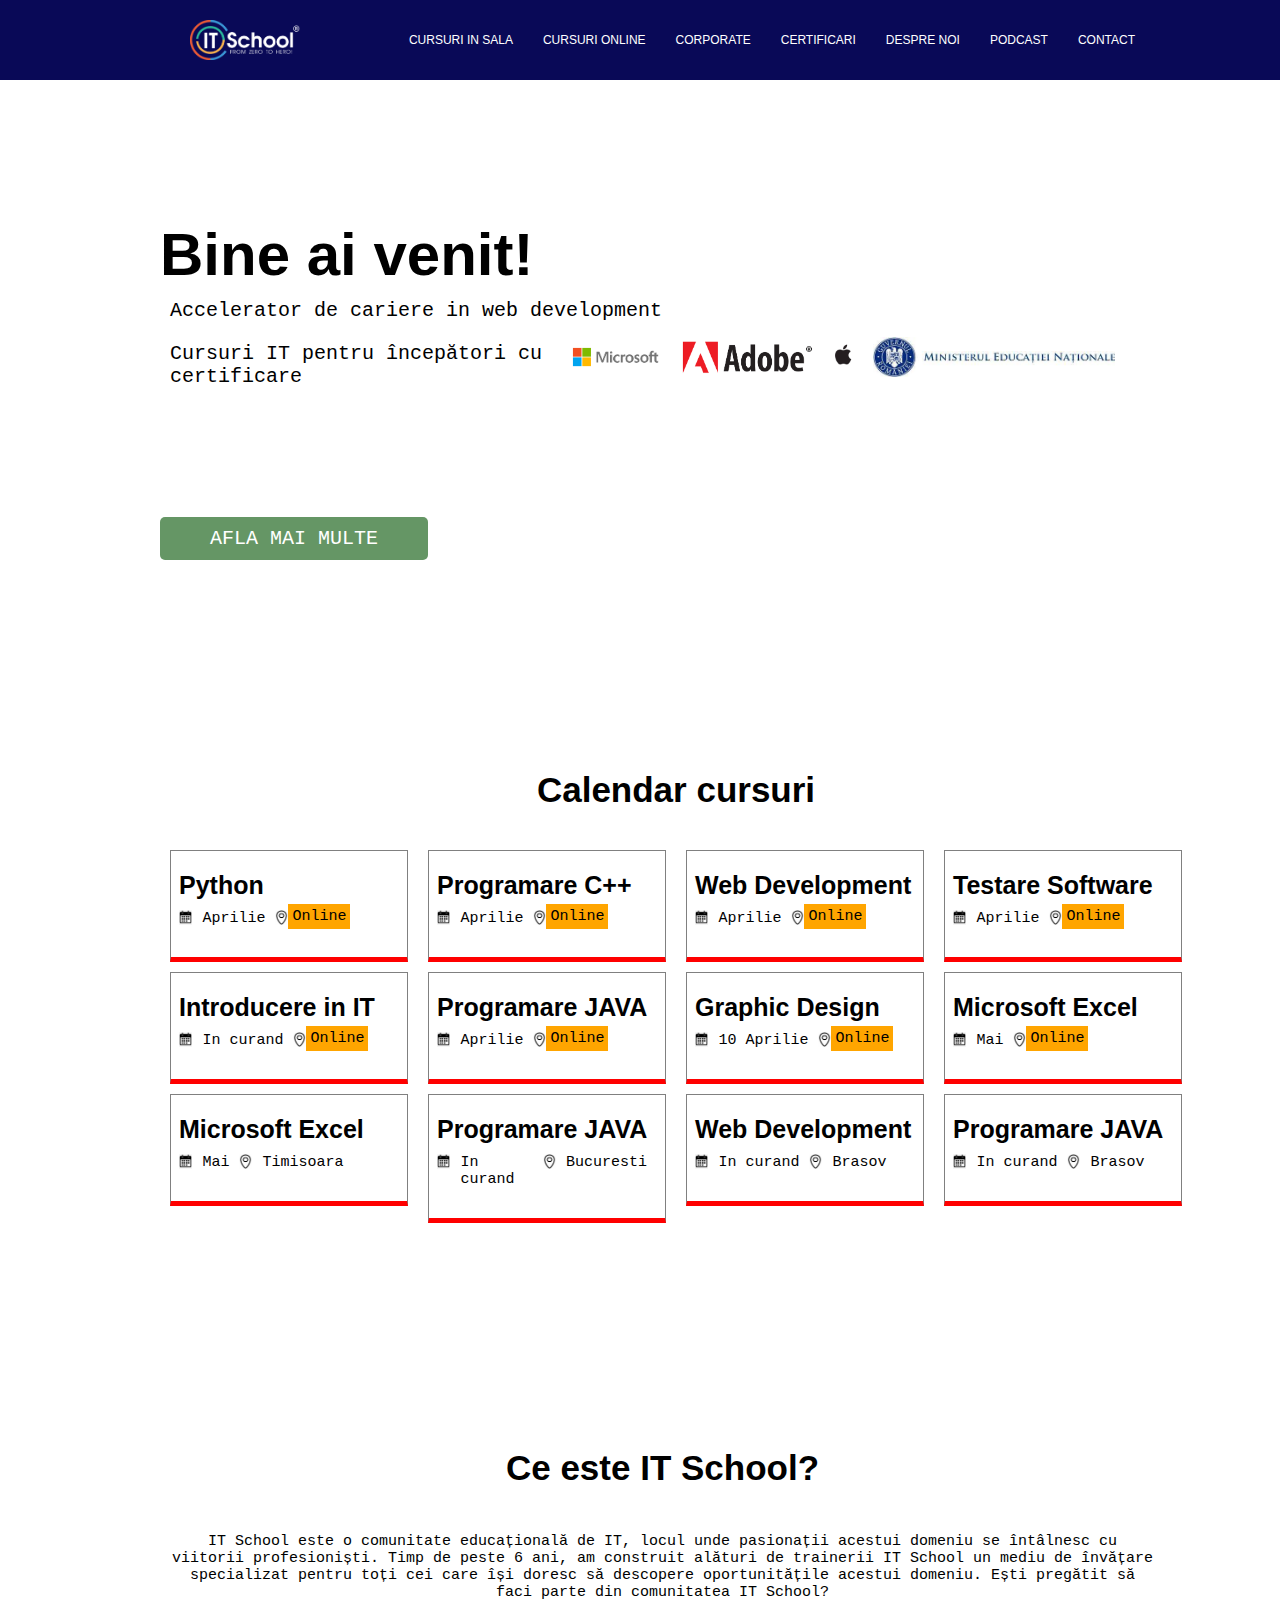
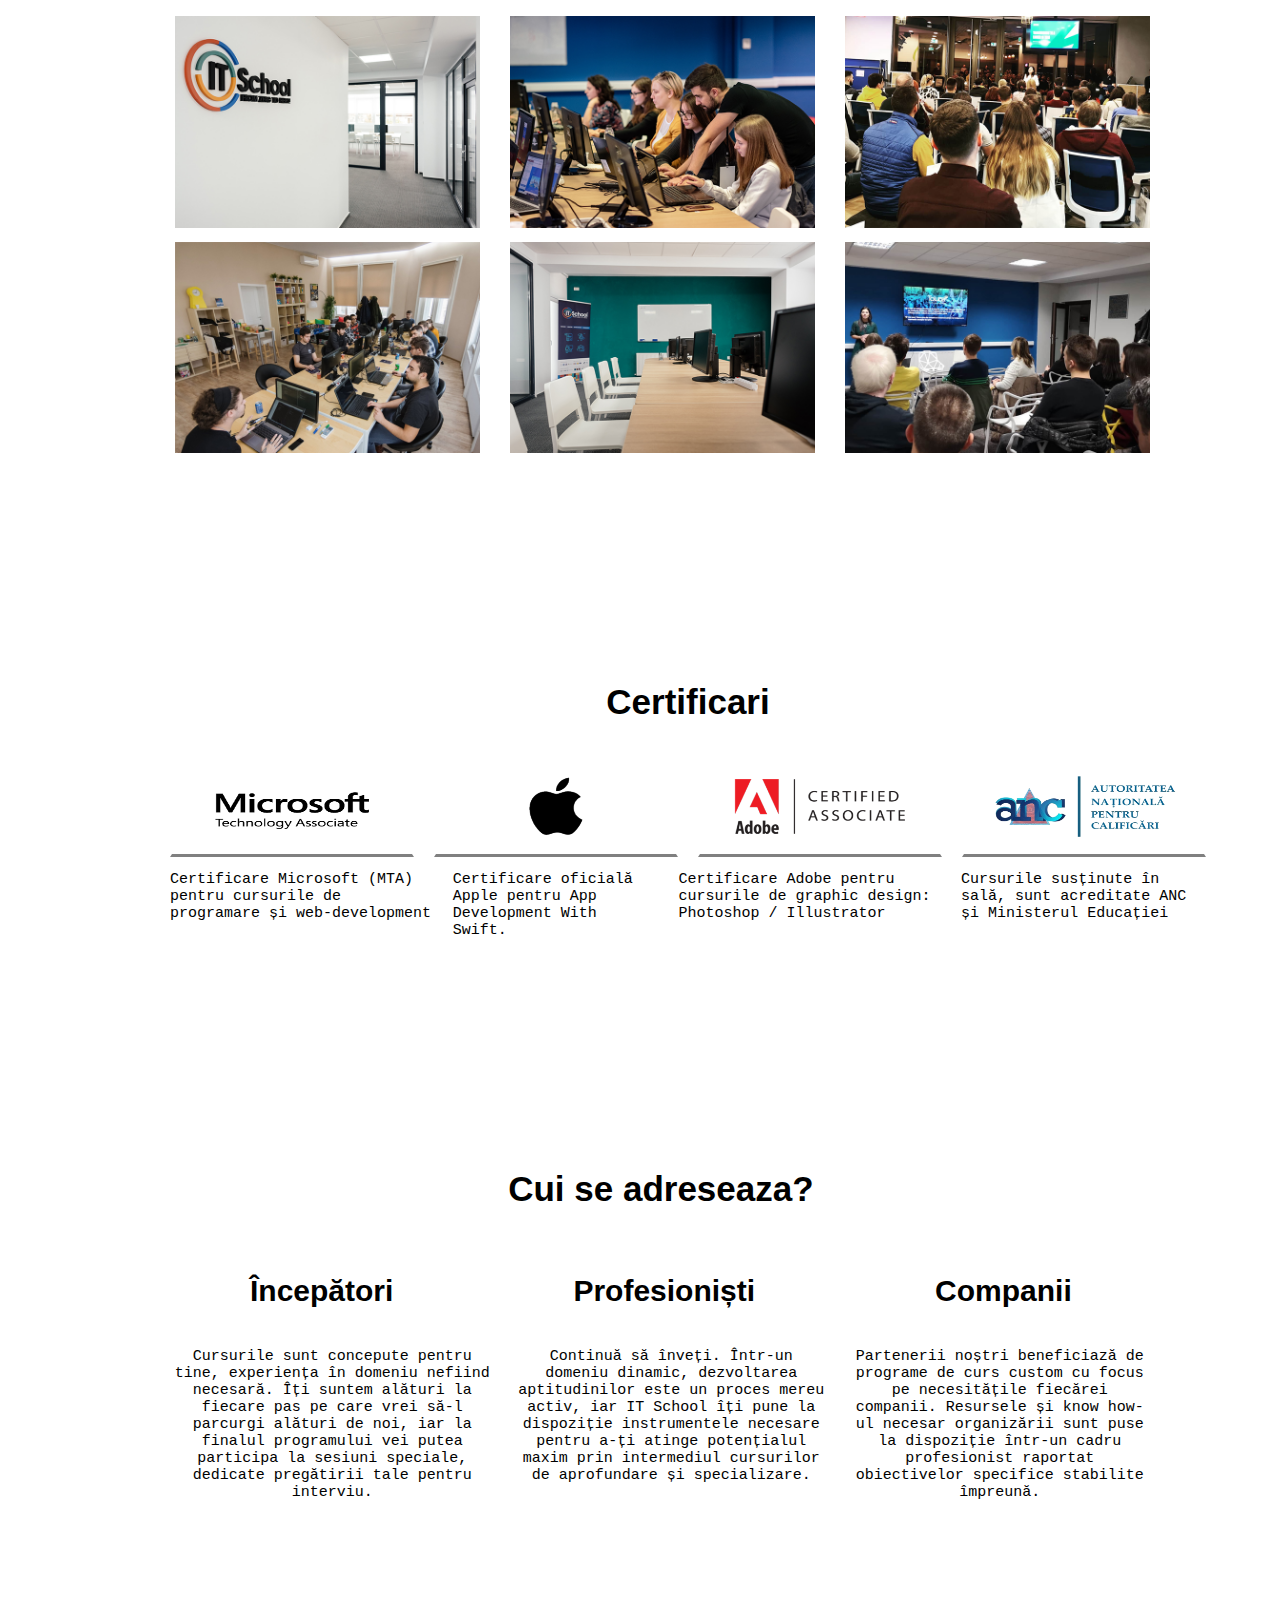
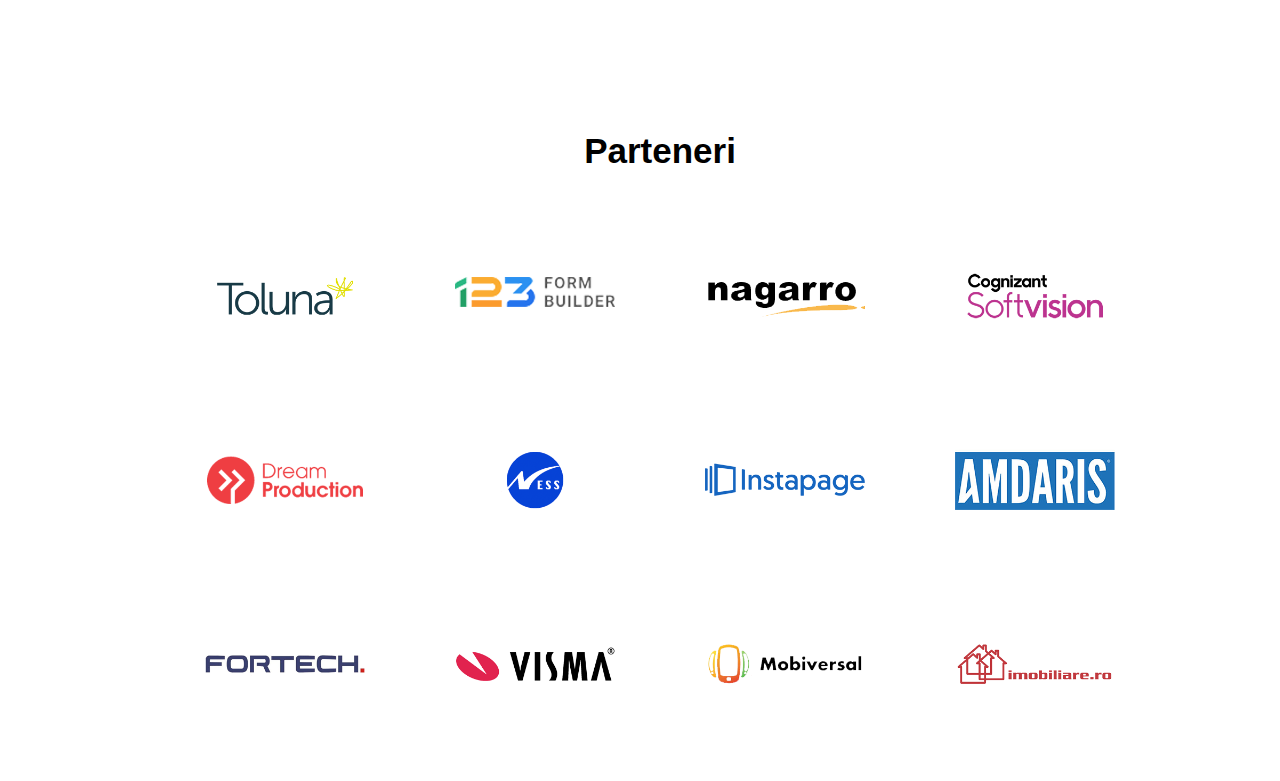
<file: tema3.html>
<!DOCTYPE html>
<html lang="en">
  <head>
    <meta charset="UTF-8" />
    <meta http-equiv="X-UA-Compatible" content="IE=edge" />
    <meta name="viewport" content="width=device-width, initial-scale=1.0" />
    <title>Tema 3</title>
    <link rel="stylesheet" href="css/style2.css" />
  </head>
  <body>
    <div class="header">
      <div class="container">
        <div class="logo">
          <a href="index.html">
            <img src="img/logo.png" alt="IT School logo" />
          </a>
        </div>
        <ul>
          <li>
            <a href="#">CURSURI IN SALA</a>
          </li>
          <li>
            <a href="#">CURSURI ONLINE</a>
          </li>
          <li>
            <a href="#">CORPORATE</a>
          </li>
          <li>
            <a href="#">CERTIFICARI</a>
          </li>
          <li>
            <a href="#">DESPRE NOI</a>
          </li>
          <li>
            <a href="#">PODCAST</a>
          </li>
          <li>
            <a href="#">CONTACT</a>
          </li>
        </ul>
      </div>
    </div>
    <div class="container">
      <div class="row">
        <div class="col">
          <h1>Bine ai venit!</h1>
          <p>Accelerator de cariere in web development</p>
          <div class="logos">
            <p>Cursuri IT pentru începători cu certificare</p>
            <img src="img/microsoft.jpg" alt="Logo Microsoft" />
            <img src="img/adobe.png" alt="Logo Adobe" />
            <img src="img/apple.jpg" alt="Logo Apple" />
            <img src="img/minister.jfif" alt="Logo Minister" />
          </div>
          <a href="#">AFLA MAI MULTE</a>
        </div>
      </div>
    </div>
    <div class="container2">
      <div class="row">
        <div class="col">
          <h2>Calendar cursuri</h2>
          <div class="cursuri">
            <ul>
              <li>
                <a href="#">
                  <h4>Python</h4>
                  <div class="calendar">
                    <ul>
                      <li><img src="img/calendar.png" alt="Calendar" /></li>
                      <li><p>Aprilie</p></li>
                      <li><img src="img/locatie.png" alt="Locatie" /></li>
                      <li><p class="online">Online</p></li>
                    </ul>
                  </div>
                </a>
              </li>
              <li>
                <a href="#">
                  <h4>Programare C++</h4>
                  <div class="calendar">
                    <ul>
                      <li><img src="img/calendar.png" alt="Calendar" /></li>
                      <li><p>Aprilie</p></li>
                      <li><img src="img/locatie.png" alt="Locatie" /></li>
                      <li><p class="online">Online</p></li>
                    </ul>
                  </div>
                </a>
              </li>

              <li>
                <a href="#">
                  <h4>Web Development</h4>
                  <div class="calendar">
                    <ul>
                      <li><img src="img/calendar.png" alt="Calendar" /></li>
                      <li><p>Aprilie</p></li>
                      <li><img src="img/locatie.png" alt="Locatie" /></li>
                      <li><p class="online">Online</p></li>
                    </ul>
                  </div>
                </a>
              </li>
              <li>
                <a href="#">
                  <h4>Testare Software</h4>
                  <div class="calendar">
                    <ul>
                      <li><img src="img/calendar.png" alt="Calendar" /></li>
                      <li><p>Aprilie</p></li>
                      <li><img src="img/locatie.png" alt="Locatie" /></li>
                      <li><p class="online">Online</p></li>
                    </ul>
                  </div>
                </a>
              </li>
            </ul>
            <ul>
              <li>
                <a href="#">
                  <h4>Introducere in IT</h4>
                  <div class="calendar">
                    <ul>
                      <li><img src="img/calendar.png" alt="Calendar" /></li>
                      <li><p>In curand</p></li>
                      <li><img src="img/locatie.png" alt="Locatie" /></li>
                      <li><p class="online">Online</p></li>
                    </ul>
                  </div>
                </a>
              </li>
              <li>
                <a href="#">
                  <h4>Programare JAVA</h4>
                  <div class="calendar">
                    <ul>
                      <li><img src="img/calendar.png" alt="Calendar" /></li>
                      <li><p>Aprilie</p></li>
                      <li><img src="img/locatie.png" alt="Locatie" /></li>
                      <li><p class="online">Online</p></li>
                    </ul>
                  </div>
                </a>
              </li>
              <li>
                <a href="#">
                  <h4>Graphic Design</h4>
                  <div class="calendar">
                    <ul>
                      <li><img src="img/calendar.png" alt="Calendar" /></li>
                      <li><p>10 Aprilie</p></li>
                      <li><img src="img/locatie.png" alt="Locatie" /></li>
                      <li><p class="online">Online</p></li>
                    </ul>
                  </div>
                </a>
              </li>
              <li>
                <a href="#">
                  <h4>Microsoft Excel</h4>
                  <div class="calendar">
                    <ul>
                      <li><img src="img/calendar.png" alt="Calendar" /></li>
                      <li><p>Mai</p></li>
                      <li><img src="img/locatie.png" alt="Locatie" /></li>
                      <li><p class="online">Online</p></li>
                    </ul>
                  </div>
                </a>
              </li>
            </ul>
            <ul>
              <li>
                <a href="#">
                  <h4>Microsoft Excel</h4>
                  <div class="calendar">
                    <ul>
                      <li><img src="img/calendar.png" alt="Calendar" /></li>
                      <li><p>Mai</p></li>
                      <li><img src="img/locatie.png" alt="Locatie" /></li>
                      <li><p>Timisoara</p></li>
                    </ul>
                  </div>
                </a>
              </li>
              <li>
                <a href="#">
                  <h4>Programare JAVA</h4>
                  <div class="calendar">
                    <ul>
                      <li><img src="img/calendar.png" alt="Calendar" /></li>
                      <li><p>In curand</p></li>
                      <li><img src="img/locatie.png" alt="Locatie" /></li>
                      <li><p>Bucuresti</p></li>
                    </ul>
                  </div>
                </a>
              </li>
              <li>
                <a href="#">
                  <h4>Web Development</h4>
                  <div class="calendar">
                    <ul>
                      <li><img src="img/calendar.png" alt="Calendar" /></li>
                      <li><p>In curand</p></li>
                      <li><img src="img/locatie.png" alt="Locatie" /></li>
                      <li><p>Brasov</p></li>
                    </ul>
                  </div>
                </a>
              </li>
              <li>
                <a href="#">
                  <h4>Programare JAVA</h4>
                  <div class="calendar">
                    <ul>
                      <li><img src="img/calendar.png" alt="Calendar" /></li>
                      <li><p>In curand</p></li>
                      <li><img src="img/locatie.png" alt="Locatie" /></li>
                      <li><p>Brasov</p></li>
                    </ul>
                  </div>
                </a>
              </li>
            </ul>
          </div>
        </div>
      </div>
    </div>

    <div class="container3">
      <div class="row">
        <div class="col">
          <h2>Ce este IT School?</h2>
          <p>
            IT School este o comunitate educațională de IT, locul unde
            pasionații acestui domeniu se întâlnesc cu viitorii profesioniști.
            Timp de peste 6 ani, am construit alături de trainerii IT School un
            mediu de învățare specializat pentru toți cei care își doresc să
            descopere oportunitățile acestui domeniu. Ești pregătit să faci
            parte din comunitatea IT School?
          </p>
          <ul>
            <li>
              <img src="img/img1.jpg" alt="Imagine relevanta IT School" />
            </li>
            <li>
              <img src="img/img2.jpg" alt="Imagine relevanta IT School" />
            </li>
            <li>
              <img src="img/img3.jpg" alt="Imagine relevanta IT School" />
            </li>
          </ul>
          <ul>
            <li>
              <img src="img/img4.jpg" alt="Imagine relevanta IT School" />
            </li>
            <li>
              <img src="img/img5.jpg" alt="Imagine relevanta IT School" />
            </li>
            <li>
              <img src="img/img6.jpg" alt="Imagine relevanta IT School" />
            </li>
          </ul>
        </div>
      </div>
    </div>

    <div class="container4">
      <div class="row">
        <div class="col">
          <h2>Certificari</h2>
          <div class="certificari">
            <ul>
              <li><img src="img/microsoft tech.png" alt="Logo Microsoft" /></li>
              <li><img src="img/apple2.png" alt="Logo Apple" /></li>
              <li><img src="img/ACA.png" alt="Logo Adobe" /></li>
              <li><img src="img/ANC1.png" alt="Logo ANC" /></li>
            </ul>
            <ul>
              <li>
                <p>
                  Certificare Microsoft (MTA) pentru cursurile de programare și
                  web-development
                </p>
              </li>
              <li>
                <p>
                  Certificare oficială Apple pentru App Development With Swift.
                </p>
              </li>
              <li>
                <p>
                  Certificare Adobe pentru cursurile de graphic design:
                  Photoshop / Illustrator
                </p>
              </li>
              <li>
                <p>
                  Cursurile susținute în sală, sunt acreditate ANC și Ministerul
                  Educației
                </p>
              </li>
            </ul>
          </div>
        </div>
      </div>
    </div>

    <div class="container5">
      <div class="row">
        <div class="col">
          <h2>Cui se adreseaza?</h2>
          <div class="adresa">
            <ul>
              <li><h3>Începători</h3></li>
              <li><h3>Profesioniști</h3></li>
              <li><h3>Companii</h3></li>
            </ul>
            <ul>
              <li>
                <p>
                  Cursurile sunt concepute pentru tine, experiența în domeniu
                  nefiind necesară. Îți suntem alături la fiecare pas pe care
                  vrei să-l parcurgi alături de noi, iar la finalul programului
                  vei putea participa la sesiuni speciale, dedicate pregătirii
                  tale pentru interviu.
                </p>
              </li>
              <li>
                <p>
                  Continuă să înveți. Într-un domeniu dinamic, dezvoltarea
                  aptitudinilor este un proces mereu activ, iar IT School îți
                  pune la dispoziție instrumentele necesare pentru a-ți atinge
                  potențialul maxim prin intermediul cursurilor de aprofundare
                  și specializare.
                </p>
              </li>
              <li>
                <p>
                  Partenerii noștri beneficiază de programe de curs custom cu
                  focus pe necesitățile fiecărei companii. Resursele și know
                  how-ul necesar organizării sunt puse la dispoziție într-un
                  cadru profesionist raportat obiectivelor specifice stabilite
                  împreună.
                </p>
              </li>
            </ul>
          </div>
        </div>
      </div>
    </div>

    <div class="container6">
      <div class="row">
        <div class="col">
          <h2>Parteneri</h2>
          <ul>
            <li><img src="img/toluna.png" alt="Logo Toluna" /></li>
            <li><img src="img/123formbuilder.png" alt="Logo 123" /></li>
            <li><img src="img/nagarro.png" alt="Logo nagarro" /></li>
            <li><img src="img/sv.png" alt="Logo sv" /></li>
          </ul>
          <ul>
            <li>
              <img src="img/dreamproduction.png" alt="Logo dream production" />
            </li>
            <li><img src="img/ness.png" alt="Logo Ness" /></li>
            <li><img src="img/instapage.png" alt="Logo Instapage" /></li>
            <li><img src="img/amdaris.png" alt="Logo Amdaris" /></li>
          </ul>
          <ul>
            <li><img src="img/fortech.png" alt="Logo Fortech" /></li>
            <li><img src="img/visma.png" alt="Logo Visma" /></li>
            <li><img src="img/mobiversal.png" alt="Logo Mobiversal" /></li>
            <li><img src="img/imobiliarert.png" alt="Logo imobiliare" /></li>
          </ul>
        </div>
      </div>
    </div>
  </body>
</html>
</file>
<file: css/style2.css>
ul,
ol {
  list-style-type: none;
}

* {
  margin: 0;
  padding: 0;
}

a {
  text-decoration: none;
  color: inherit;
}

.header {
  background-color: rgb(9, 9, 87);
  padding: 20px 30px;
  color: white;
  position: fixed;
  width: 100%;
}

.header .container {
  width: 960px;
  margin: auto;
  display: flex;
  justify-content: space-between;
  align-items: center;
}

.header ul {
  display: flex;
}

.header .logo img {
  height: 40px;
  display: block;
}

.header ul a {
  display: block;
  padding: 10px 15px;
  font-size: 12px;
  font-family: sans-serif, monospace;
}

.container {
  width: 960px;
  margin: 0 auto;
}

.container .row {
  display: flex;
}

.container .col {
  flex: 1;
}

h1 {
  padding-top: 220px;
  font-size: 60px;
  font-family: sans-serif, monospace;
}

.container p {
  font-size: 20px;
}

.logos {
  display: flex;
}

p {
  font-size: 15px;
  font-family: monospace, sans-serif;
  padding: 10px;
}

.container .logos img {
  height: 40px;
  padding: 5px 5px 150px 5px;
}

.container .col a {
  background-color: rgb(101, 150, 101);
  color: white;
  font-size: 20px;
  font-family: monospace, sans-serif;
  height: 45px;
  padding: 10px 50px;
  border-radius: 5px;
}

.container2 {
  width: 960px;
  margin: 0 auto;
}

.container2 .row {
  display: flex;
}

.container2 .col {
  flex: 1;
}

h2 {
  padding-top: 220px;
  padding-bottom: 35px;
  font-size: 35px;
  font-family: sans-serif, monospace;
  text-align: center;
}

.cursuri {
  flex: 1;
  justify-content: space-between;
  align-items: center;
}
.container2 .cursuri ul {
  display: flex;
}

.container2 ul a {
  display: block;
  padding: 20px 8px;
  margin: 5px 10px;
  font-size: 20px;
  font-family: sans-serif, monospace;
  width: 220px;
  background-color: white;
  border-style: solid;
  border-color: grey grey red;
  border-width: 1px 1px 5px;
}

.container2 ul a img {
  height: 15px;
  padding: 10px 0 0;
}

.container2 .calendar {
  flex: 1;
  justify-content: space-between;
  align-items: flex-end;
  flex-flow: row wrap;
}

.container2 .online {
  background-color: orange;
  padding: 4px;
  margin-top: 4px;
}
h4 {
  font-size: 25px;
  font-family: Arial;
}
.container3 {
  width: 960px;
  margin: 0 auto;
}

.container3 .row {
  display: flex;
}

.container3 .col {
  flex: 1;
}

.container3 p {
  text-align: center;
}

.container3 ul {
  display: flex;
}

.container3 ul img {
  width: 305px;
  padding: 5px 15px;
  border-color: white;
  border-width: 2px;
}

.container4 {
  width: 960px;
  margin: 0 auto;
}

.container4 .row {
  display: flex;
}

.container4 .col {
  flex: 1;
}

.certificari {
  flex: 1;
  justify-content: space-between;
  align-items: center;
}

.container4 ul {
  display: flex;
  justify-content: space-between;
}

.container4 ul img {
  width: 210px;
  height: 65px;
  padding: 15px;
  margin: 0 10px;
  border-style: solid;
  border-width: 2px 2px 3px;
  border-color: white white grey;
}

.container5 {
  width: 960px;
  margin: 0 auto;
}

.container5 .row {
  display: flex;
}

.container5 .col {
  flex: 1;
}

.adresa {
  flex: 1;
  align-items: center;
}

h3 {
  padding: 30px 90px;
  font-size: 30px;
  font-family: sans-serif, monospace;
  text-align: center;
}

.container5 ul {
  display: flex;
}
.container5 .adresa p {
  text-align: center;
}

.container6 {
  width: 960px;
  margin: 0 auto;
}

.container6 .row {
  display: flex;
}

.container6 .col {
  flex: 1;
}

.container6 ul {
  display: flex;
}

.container6 ul img {
  height: 160px;
  padding: 10px 45px 10px;
  align-items: center;
}

/*  wrap = sa se mute imaginile in functie de ecran */
</file>
